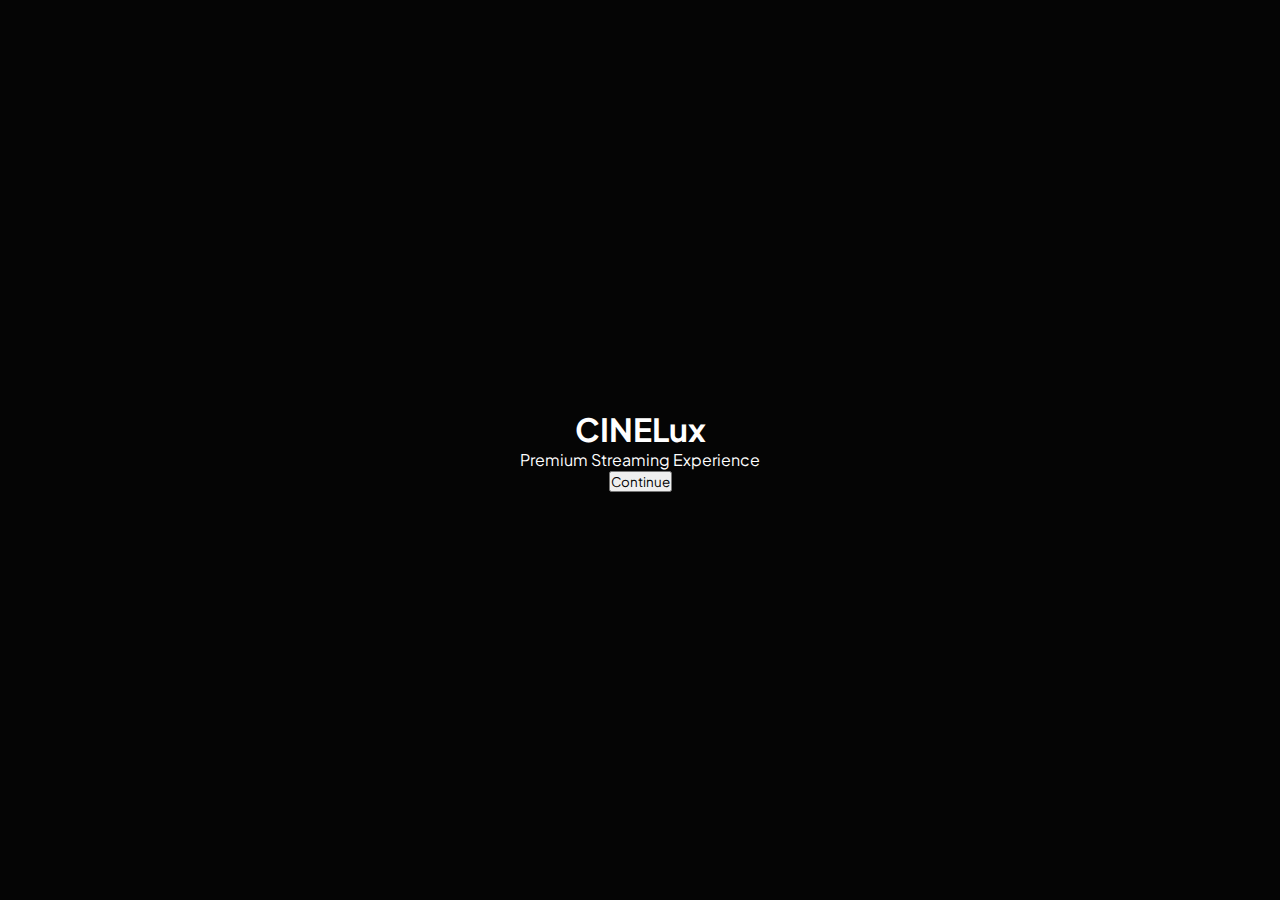
<file: index.html>
<!DOCTYPE html>
<html lang="en">
<head>
<meta charset="UTF-8">
<title>CineLux</title>
<meta name="viewport" content="width=device-width, initial-scale=1.0">

<link href="https://fonts.googleapis.com/css2?family=Plus+Jakarta+Sans:wght@300;400;600;800&display=swap" rel="stylesheet">
<link rel="stylesheet" href="style.css">
<script src="app.js" defer></script>
</head>

<body>

<!-- LOGIN -->
<div id="authOverlay">
  <div class="auth-card">
    <h1>CINE<span>Lux</span></h1>
    <p>Premium Streaming Experience</p>
    <button onclick="demoLogin()">Continue</button>
  </div>
</div>

<!-- NAV -->
<nav>
  <div onclick="toggleMenu()">☰</div>
  <input id="search" placeholder="Search movies..." oninput="searchMovies()">
  <div id="userIcon" onclick="openPanel('account')">U</div>
</nav>

<!-- SIDEBAR -->
<div id="sidebar">
  <a onclick="openPanel('home')">Home</a>
  <a onclick="filterCategory('Trending')">Trending</a>
  <a onclick="filterCategory('Action')">Action</a>
  <a onclick="filterCategory('Drama')">Drama</a>
  <a onclick="filterCategory('Sci-Fi')">Sci-Fi</a>
  <a onclick="openPanel('account')">Account</a>
  <a onclick="openPanel('settings')">Settings</a>
  <a class="danger" onclick="logout()">Logout</a>
</div>

<!-- HOME -->
<section id="home" class="panel active">
  <div class="hero">
    <div class="hero-content">
      <h1>Interstellar</h1>
      <p>Humanity’s next step will be its greatest.</p>
      <button class="play">▶ Play</button>
    </div>
  </div>

  <h2 id="sectionTitle">Discovery</h2>
  <div id="movieGrid"></div>
</section>

<!-- ACCOUNT -->
<section id="account" class="panel">
  <h2>Account</h2>

  <div class="card profile">
    <img id="avatar">
    <div>
      <h3 id="username">User</h3>
      <p id="email">user@cinelux.app</p>
      <span class="badge">Premium</span>
    </div>
  </div>

  <div class="card">
    <h4>Security</h4>

    <input id="newPass" type="password" placeholder="New password">
    <button class="full" onclick="changePassword()">Change Password</button>

    <div class="row">
      <span>Two-Factor Authentication</span>
      <button onclick="toggleBtn(this)">OFF</button>
    </div>
  </div>
</section>

<!-- SETTINGS -->
<section id="settings" class="panel">
  <h2>Settings</h2>

  <div class="card">
    <div class="row">
      <span>Dark Mode</span>
      <button class="on" onclick="toggleTheme(this)">ON</button>
    </div>

    <div class="row">
      <span>Reduce Animations</span>
      <button onclick="toggleAnimations(this)">OFF</button>
    </div>

    <div class="row">
      <span>Autoplay Next</span>
      <button class="on" onclick="toggleBtn(this)">ON</button>
    </div>
  </div>
</section>

</body>
</html>
</file>
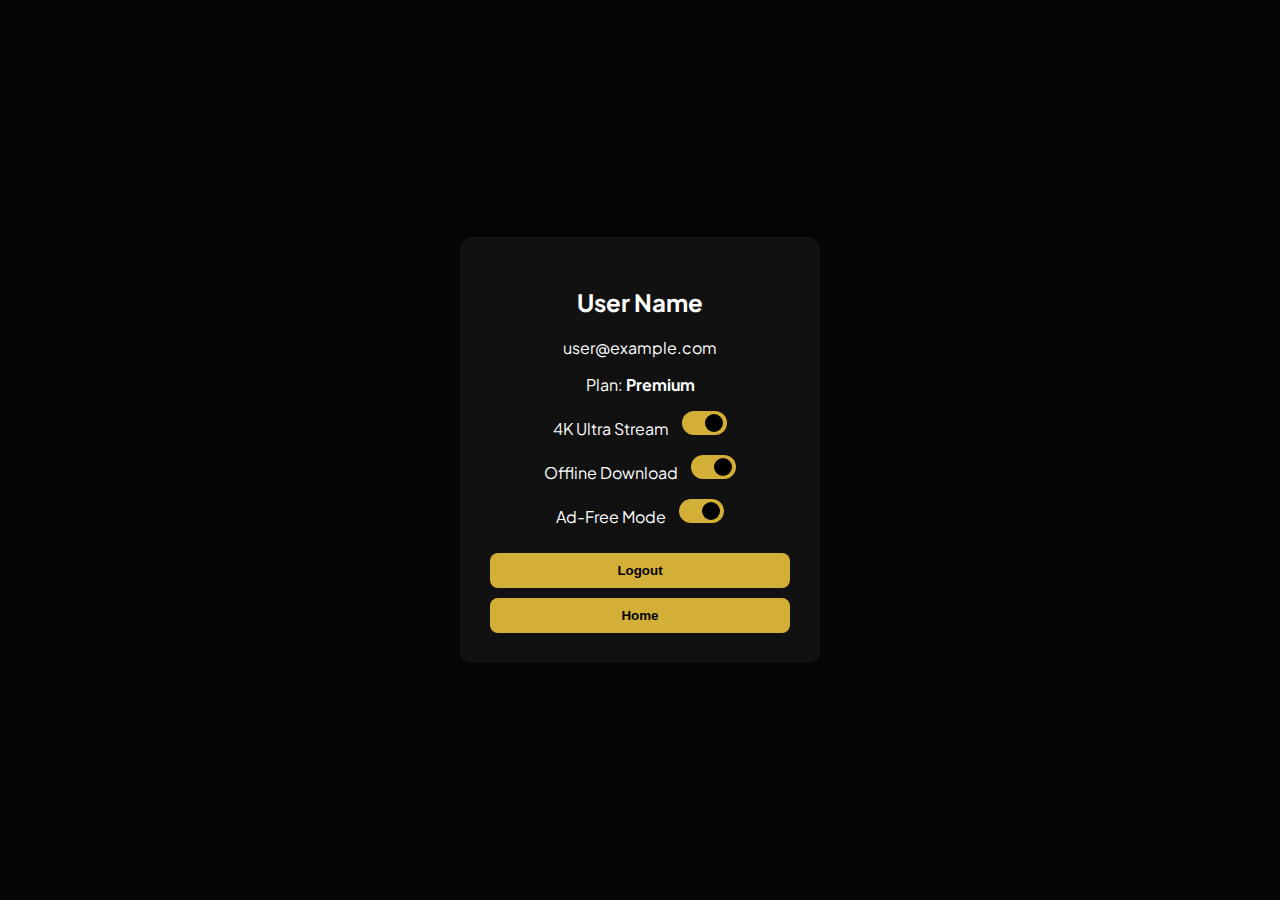
<file: account.html>
<!DOCTYPE html>
<html lang="en">
<head>
<meta charset="UTF-8">
<meta name="viewport" content="width=device-width, initial-scale=1.0">
<title>CineLux | Account</title>
<link href="https://fonts.googleapis.com/css2?family=Plus+Jakarta+Sans:wght@300;400;600;800&display=swap" rel="stylesheet">
<style>
body{margin:0;font-family:'Plus Jakarta Sans',sans-serif;background:#050505;color:#fff;display:flex;justify-content:center;align-items:center;height:100vh;}
.box{background:#111;padding:30px;border-radius:12px;width:300px;text-align:center;}
button{padding:10px;margin-top:10px;border:none;border-radius:8px;background:#D4AF37;color:#000;font-weight:800;cursor:pointer;width:100%;}
.toggle{width:45px;height:24px;border-radius:30px;background:#333;position:relative;display:inline-block;margin-left:10px;cursor:pointer;}
.toggle::after{content:"";position:absolute;width:18px;height:18px;border-radius:50%;background:#888;top:3px;left:4px;transition:.3s;}
.toggle.active{background:#D4AF37;}
.toggle.active::after{left:23px;background:#000;}
</style>
</head>
<body>
<div class="box">
<h2 id="accName">User Name</h2>
<p id="accEmail">user@example.com</p>
<p>Plan: <b>Premium</b></p>

<div style="margin-top:15px">
<p>4K Ultra Stream <span class="toggle active" onclick="this.classList.toggle('active')"></span></p>
<p>Offline Download <span class="toggle active" onclick="this.classList.toggle('active')"></span></p>
<p>Ad-Free Mode <span class="toggle active" onclick="this.classList.toggle('active')"></span></p>
</div>

<button onclick="logout()">Logout</button>
<button onclick="goHome()">Home</button>
</div>

<script>
function logout(){localStorage.clear();window.location.href="login.html";}
function goHome(){window.location.href="home.html";}
window.onload=function(){
const user=JSON.parse(localStorage.getItem("user"));
if(user){document.getElementById("accName").innerText=user.name;document.getElementById("accEmail").innerText=user.email;}
}
</script>
</body>
</html>
</file>
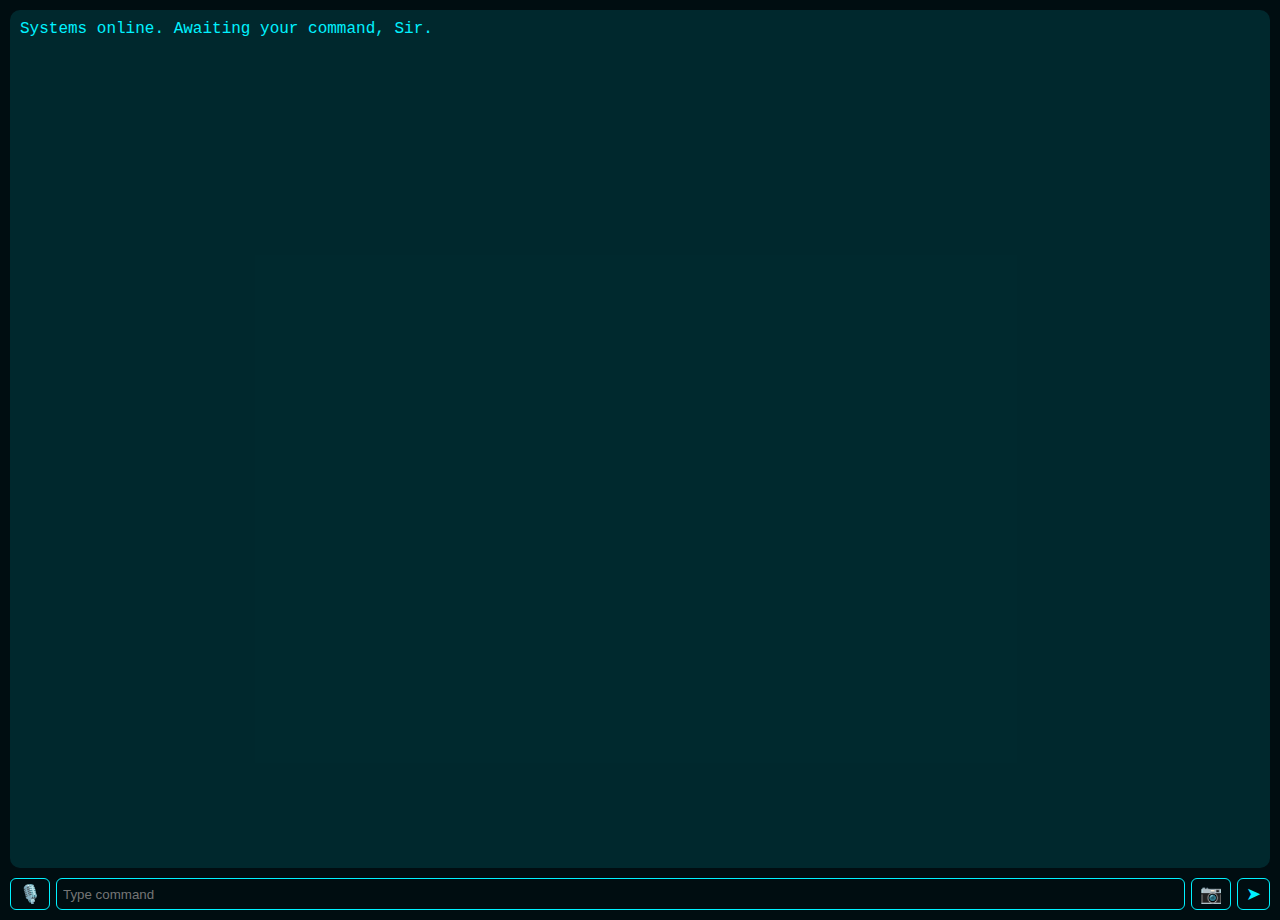
<file: ai.html>
<!DOCTYPE html>
<html lang="en">
<head>
<meta charset="UTF-8">
<title>J.A.R.V.I.S</title>
<meta name="viewport" content="width=device-width, initial-scale=1.0">

<style>
:root{
  --glow:#00f2ff;
  --bg:#000d11;
  --glass:rgba(0,242,255,.12);
}

body{
  margin:0;
  height:100vh;
  background:var(--bg);
  color:var(--glow);
  font-family:Courier New, monospace;
  display:flex;
  flex-direction:column;
  padding:10px;
}

/* CHAT AREA */
#chat{
  flex:1;
  background:var(--glass);
  border-radius:10px;
  padding:10px;
  overflow-y:auto;
  margin-bottom:10px;
}

/* MESSAGES */
.msg{margin-bottom:8px;}
.user{color:#fff;}
.jarvis{color:var(--glow);}
.system{color:#777;font-style:italic}

/* CONTROLS */
.controls{
  display:flex;
  gap:6px;
}

input{
  flex:1;
  background:transparent;
  border:1px solid var(--glow);
  border-radius:6px;
  color:#fff;
  padding:6px;
  outline:none;
}

button{
  background:none;
  border:1px solid var(--glow);
  color:var(--glow);
  border-radius:6px;
  font-size:18px;
  padding:4px 8px;
}

/* CAMERA */
video{
  display:none;
  width:100%;
  border-radius:10px;
}
</style>
</head>

<body>

<div id="chat">
  <div class="msg jarvis">Systems online. Awaiting your command, Sir.</div>
</div>

<div class="controls">
  <button onclick="startVoice()">🎙️</button>
  <input id="input" placeholder="Type command">
  <button onclick="startCamera()">📷</button>
  <button onclick="send()">➤</button>
</div>

<video id="video" autoplay playsinline></video>
<canvas id="canvas" hidden></canvas>

<script>
/* ================= CONFIG ================= */
const GEMINI_KEY = "AIzaSyBZRyrS8wtbnYz6j_edg8eqsNtKMSkyT38";
/* ========================================= */

const chat = document.getElementById("chat");
const input = document.getElementById("input");
const video = document.getElementById("video");

function log(cls,text){
  chat.innerHTML += `<div class="msg ${cls}">${text}</div>`;
  chat.scrollTop = chat.scrollHeight;
}

function speak(text){
  speechSynthesis.cancel(); // FIX overlap
  log("jarvis", text);
  const u = new SpeechSynthesisUtterance(text);
  u.rate = 0.95;
  u.pitch = 0.9;
  speechSynthesis.speak(u);
}

/* ================= GEMINI TEXT ================= */
async function askGemini(prompt){
  try{
    const r = await fetch(
      `https://generativelanguage.googleapis.com/v1beta/models/gemini-2.5-flash:generateContent?key=${GEMINI_KEY}`,
      {
        method:"POST",
        headers:{ "Content-Type":"application/json" },
        body:JSON.stringify({
          contents:[{
            parts:[{
              text:`You are JARVIS. Calm, intelligent, British tone. Call the user Sir.\n\n${prompt}`
            }]
          }]
        })
      }
    );

    const d = await r.json();
    return d.candidates?.[0]?.content?.parts?.[0]?.text 
      || "No response received, Sir.";
  }catch(e){
    return "Sir, my systems are temporarily unavailable.";
  }
}

/* ================= SEND ================= */
async function send(){
  if(!input.value.trim()) return;
  const q = input.value;
  input.value = "";
  log("user", q);
  log("system", "Processing…");
  speak(await askGemini(q));
}

/* ================= VOICE ================= */
function startVoice(){
  if(!("webkitSpeechRecognition" in window)) {
    speak("Voice recognition not supported, Sir.");
    return;
  }
  const r = new webkitSpeechRecognition();
  r.lang = "en-US";
  r.onresult = e=>{
    input.value = e.results[0][0].transcript;
    send();
  };
  r.start();
}

/* ================= CAMERA ================= */
async function startCamera(){
  try{
    video.style.display = "block";
    const stream = await navigator.mediaDevices.getUserMedia({ video:true });
    video.srcObject = stream;

    setTimeout(async ()=>{
      const c = document.getElementById("canvas");
      c.width = video.videoWidth;
      c.height = video.videoHeight;
      c.getContext("2d").drawImage(video,0,0);
      const img = c.toDataURL("image/jpeg").split(",")[1];

      stream.getTracks().forEach(t=>t.stop());
      video.style.display = "none";

      const r = await fetch(
        `https://generativelanguage.googleapis.com/v1beta/models/gemini-1.5-flash:generateContent?key=${GEMINI_KEY}`,
        {
          method:"POST",
          headers:{ "Content-Type":"application/json" },
          body:JSON.stringify({
            contents:[{
              parts:[
                { text:"Describe what you see like JARVIS." },
                { inline_data:{ mime_type:"image/jpeg", data:img } }
              ]
            }]
          })
        }
      );

      const d = await r.json();
      speak(d.candidates[0].content.parts[0].text);

    },2500);
  }catch{
    speak("Optical scan failed, Sir.");
  }
}
</script>

</body>
</html>
</file>
<file: style.css>
:root {
    --gold: #D4AF37;
    --bg: #050505;
    --glass: rgba(255, 255, 255, .06);
    --border: rgba(255, 255, 255, .14);
    --danger: #ff4444;
}

* {
    margin: 0;
    padding: 0;
    box-sizing: border-box;
    font-family: 'Plus Jakarta Sans', sans-serif;
}

body {
    background: var(--bg);
    color: #fff;
    overflow-x: hidden;
}

/* NAV */
nav {
    position: fixed;
    top: 0;
    width: 100%;
    height: 90px;
    display: grid;
    grid-template-columns: 1fr 2fr 1fr;
    align-items: center;
    padding: 0 5%;
    background: linear-gradient(to bottom, rgba(5, 5, 5, .95), transparent);
    backdrop-filter: blur(15px);
    z-index: 2000;
}

.menu-trigger {
    color: var(--gold);
    font-weight: 800;
    cursor: pointer;
}

.search-box {
    background: var(--glass);
    border: 1px solid var(--border);
    padding: 10px 20px;
    border-radius: 100px;
    display: flex;
    align-items: center;
}

.search-box input {
    background: none;
    border: none;
    outline: none;
    color: white;
    width: 100%;
}

.user-avatar {
    width: 35px;
    height: 35px;
    border-radius: 50%;
    background: var(--gold);
    color: #000;
    display: flex;
    align-items: center;
    justify-content: center;
    font-weight: 800;
    cursor: pointer;
    justify-self: end;
}

/* SIDEBAR */
.sidebar {
    position: fixed;
    left: -340px;
    top: 0;
    width: 320px;
    height: 100vh;
    background: #000;
    border-right: 1px solid var(--border);
    padding: 60px 40px;
    transition: .5s;
    z-index: 4000;
}

.sidebar.open {
    left: 0;
}

.side-link {
    display: block;
    color: #ccc;
    padding: 10px 0;
    font-size: 17px;
    cursor: pointer;
    transition: 0.3s;
}

.side-link:hover {
    color: var(--gold);
    transform: translateX(5px);
}

.logout-link {
    color: var(--danger);
}

.divider {
    border: 0;
    border-top: 1px solid var(--border);
    margin: 20px 0;
}

/* HERO */
.hero {
    height: 80vh;
    padding: 0 8%;
    display: flex;
    align-items: center;
    background: linear-gradient(to right, #050505 30%, transparent),
        url('https://images.unsplash.com/photo-1626814026160-2237a95fc5a0?w=1600') center/cover;
}

.hero-tag {
    color: var(--gold);
    letter-spacing: 4px;
}

.hero-title {
    font-size: 4.5rem;
    margin: 10px 0 20px 0;
}

/* PANELS */
.panel {
    display: none;
    padding: 120px 8% 40px;
    animation: fadeIn .4s;
}

.active-panel {
    display: block;
}

/* MOVIES */
.movie-grid {
    display: grid;
    grid-template-columns: repeat(auto-fill, minmax(220px, 1fr));
    gap: 25px;
    margin-top: 30px;
}

.movie-card {
    height: 320px;
    border-radius: 15px;
    overflow: hidden;
    border: 1px solid var(--border);
    position: relative;
    background: #111;
    transition: .3s;
    cursor: pointer;
}

.movie-card:hover {
    transform: scale(1.05);
    border-color: var(--gold);
}

.movie-card img {
    width: 100%;
    height: 100%;
    object-fit: cover;
}

.movie-overlay {
    position: absolute;
    inset: 0;
    background: rgba(0, 0, 0, .85);
    display: flex;
    flex-direction: column;
    justify-content: center;
    align-items: center;
    gap: 10px;
    opacity: 0;
    transition: .3s;
}

.movie-card:hover .movie-overlay {
    opacity: 1;
}

.movie-info {
    position: absolute;
    bottom: 0;
    width: 100%;
    background: linear-gradient(transparent, rgba(0, 0, 0, .9));
    padding: 15px;
}

/* BUTTONS & UI */
.btn {
    padding: 10px 20px;
    border: none;
    border-radius: 8px;
    font-weight: 800;
    cursor: pointer;
    transition: .2s;
}

.btn-gold {
    background: var(--gold);
    color: #000;
}

.btn-glass {
    background: rgba(255, 255, 255, .15);
    color: #fff;
    border: 1px solid rgba(255, 255, 255, .3);
}

.btn-toggle {
    display: flex;
    justify-content: space-between;
    align-items: center;
    background: #111;
    border: 1px solid var(--border);
    padding: 15px;
    border-radius: 12px;
    margin-bottom: 12px;
}

.toggle {
    width: 45px;
    height: 24px;
    border-radius: 30px;
    background: #333;
    position: relative;
    cursor: pointer;
}

.toggle::after {
    content: "";
    position: absolute;
    width: 18px;
    height: 18px;
    border-radius: 50%;
    background: #888;
    top: 3px;
    left: 4px;
    transition: .3s;
}

.toggle.active {
    background: var(--gold);
}

.toggle.active::after {
    left: 23px;
    background: #000;
}

.card {
    background: #111;
    border: 1px solid var(--border);
    border-radius: 20px;
    padding: 30px;
    margin-bottom: 20px;
}

.status-pro {
    color: var(--gold);
    margin-top: 10px;
}

/* THEATER MODE */
#theater {
    position: fixed;
    inset: 0;
    background: #000;
    z-index: 9000;
    display: none;
    flex-direction: column;
}

.theater-header {
    padding: 15px 5%;
    display: flex;
    justify-content: space-between;
    align-items: center;
}

video {
    width: 100%;
    height: 85vh;
}

/* AUTH */
#authOverlay {
    position: fixed;
    inset: 0;
    background: #050505;
    display: flex;
    justify-content: center;
    align-items: center;
    z-index: 9999;
    text-align: center;
}

.logo-text {
    font-size: 3.5rem;
    margin-bottom: 20px;
}

.logo-text span {
    color: var(--gold);
}

@keyframes fadeIn {
    from {
        opacity: 0;
        transform: translateY(10px);
    }
    to {
        opacity: 1;
        transform: translateY(0);
    }
}
</file>
